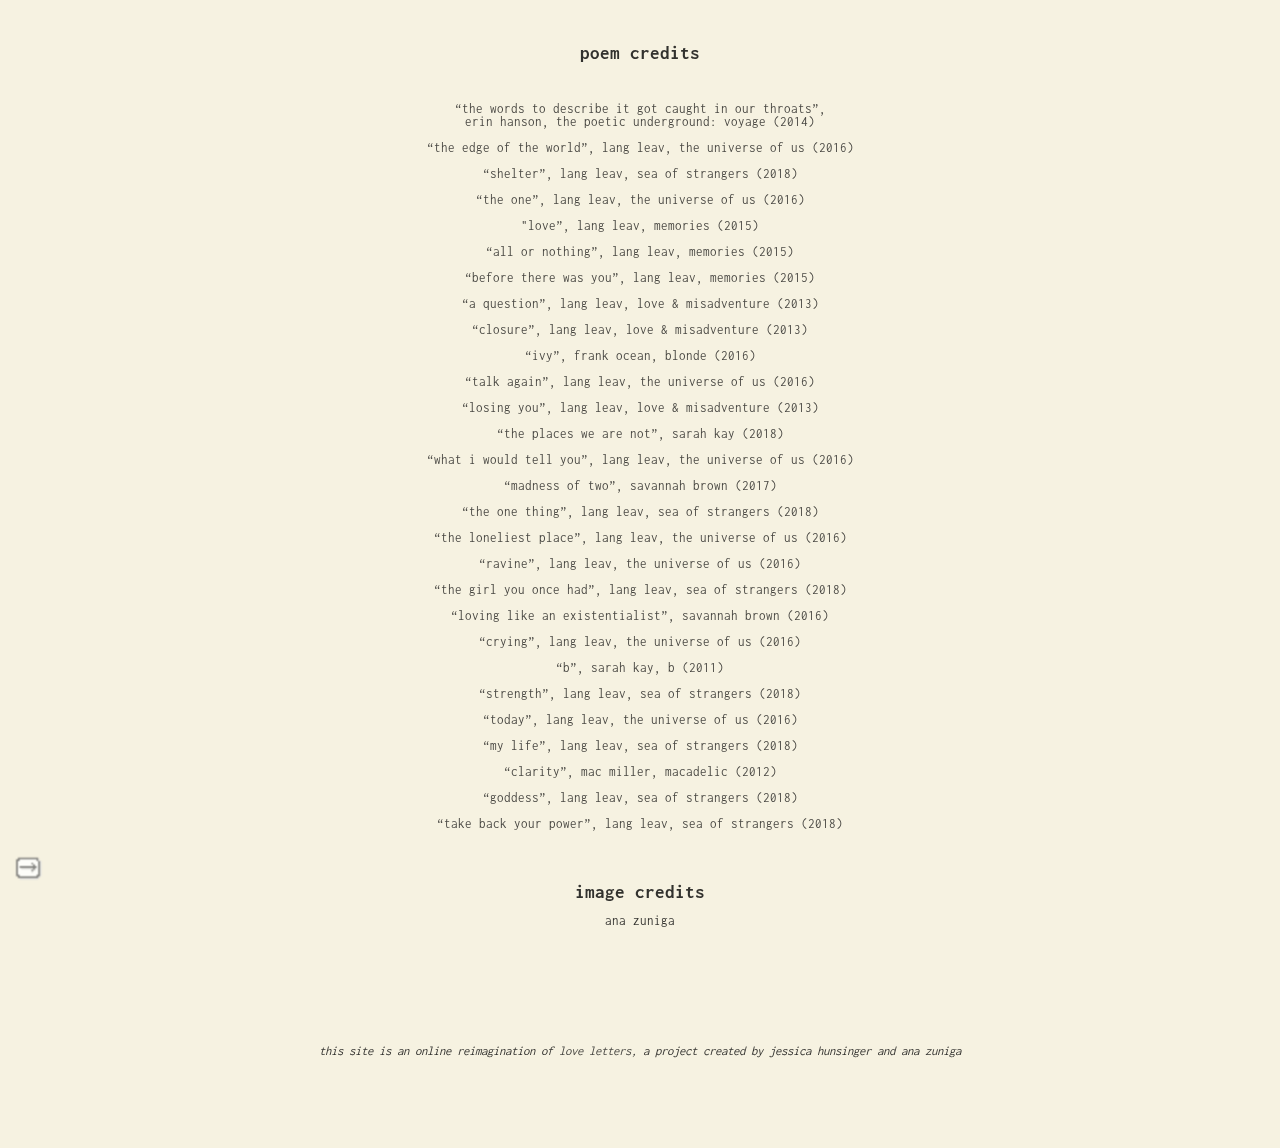
<file: bibliography.html>
<!doctype html>
<html>

<head>
  <title>bibliography</title>
  <meta charset="utf-8">
  <link rel="icon" href="favicon.ico" type="image/ico">
  <!-- <link href="https://fonts.googleapis.com/css2?family=Space+Mono:ital@1&display=swap" rel="stylesheet"> -->
  <link rel="stylesheet" href="style.css">
  <link href="https://fonts.googleapis.com/css2?family=Inconsolata&display=swap" rel="stylesheet">
</head>

<body>
  <div class="container">

    <span class="credits">
      <h1>poem credits</h1>
      <br></br>

      <a class="link" href="https://www.goodreads.com/en/book/show/23494039-voyage">“the words to describe it got caught in our throats”,<br>
        erin hanson, the poetic underground: voyage (2014)</a><br></br>
      <a class="link" href="https://www.goodreads.com/book/show/29431081-the-universe-of-us">“the edge of the world”, lang leav, the universe of us (2016)</a><br></br>
      <a class="link" href="https://www.goodreads.com/book/show/36100966-sea-of-strangers">“shelter”, lang leav, sea of strangers (2018)</a><br></br>
      <a class="link" href="https://www.goodreads.com/book/show/29431081-the-universe-of-us">“the one”, lang leav, the universe of us (2016)</a><br></br>
      <a class="link" href="https://www.goodreads.com/book/show/25330489-memories">"love”, lang leav, memories (2015)</a><br></br>
      <a class="link" href="https://www.goodreads.com/book/show/25330489-memories">“all or nothing”, lang leav, memories (2015)</a><br></br>
      <a class="link" href="https://www.goodreads.com/book/show/25330489-memories">“before there was you”, lang leav, memories (2015)</a><br></br>
      <a class="link" href="https://www.goodreads.com/book/show/18003300-love-misadventure">“a question”, lang leav, love & misadventure (2013)</a><br></br>
      <a class="link" href="https://www.goodreads.com/book/show/18003300-love-misadventure">“closure”, lang leav, love & misadventure (2013)</a><br></br>
      <a class="link" href="https://genius.com/Frank-ocean-ivy-lyrics">“ivy”, frank ocean, blonde (2016)</a><br></br>

      <a class="link" href="https://www.goodreads.com/book/show/29431081-the-universe-of-us">“talk again”, lang leav, the universe of us (2016)</a><br></br>
      <a class="link" href="https://www.goodreads.com/book/show/18003300-love-misadventure">“losing you”, lang leav, love & misadventure (2013)</a><br></br>
      <a class="link" href="https://genius.com/Sarah-kay-the-places-we-are-not-annotated">“the places we are not”, sarah kay (2018)</a><br></br>

      <a class="link" href="https://www.goodreads.com/book/show/29431081-the-universe-of-us">“what i would tell you”, lang leav, the universe of us (2016)</a><br></br>
      <a class="link" href="https://www.savbrown.com/poetry">“madness of two”, savannah brown (2017)</a><br></br>
      <a class="link" href="https://www.goodreads.com/book/show/36100966-sea-of-strangers">“the one thing”, lang leav, sea of strangers (2018)</a><br></br>
      <a class="link" href="https://www.goodreads.com/book/show/29431081-the-universe-of-us">“the loneliest place”, lang leav, the universe of us (2016)</a><br></br>
      <a class="link" href="https://www.goodreads.com/book/show/29431081-the-universe-of-us">“ravine”, lang leav, the universe of us (2016)</a><br></br>
      <a class="link" href="https://www.goodreads.com/book/show/36100966-sea-of-strangers">“the girl you once had”, lang leav, sea of strangers (2018)</a><br></br>
      <a class="link" href="https://www.savbrown.com/poetry">“loving like an existentialist”, savannah brown (2016)</a><br></br>

      <a class="link" href="https://www.goodreads.com/book/show/29431081-the-universe-of-us">“crying”, lang leav, the universe of us (2016)</a><br></br>
      <a class="link" href="https://wordsfortheyear.com/2014/02/19/b-if-i-should-have-a-daughter-by-sarah-kay/">“b”, sarah kay, b (2011)<br></br>

      <a class="link" href="https://www.goodreads.com/book/show/36100966-sea-of-strangers">“strength”, lang leav, sea of strangers (2018)</a><br></br>
      <a class="link" href="https://www.goodreads.com/book/show/29431081-the-universe-of-us">“today”, lang leav, the universe of us (2016)</a><br></br>
      <a class="link" href="https://www.goodreads.com/book/show/36100966-sea-of-strangers">“my life”, lang leav, sea of strangers (2018)</a><br></br>
      <a class="link" href="https://genius.com/Mac-miller-clarity-lyrics">“clarity”, mac miller, macadelic (2012)<br></br>
      <a class="link" href="https://www.goodreads.com/book/show/36100966-sea-of-strangers">“goddess”, lang leav, sea of strangers (2018)</a><br></br>
      <a class="link" href="https://www.goodreads.com/book/show/36100966-sea-of-strangers">“take back your power”, lang leav, sea of strangers (2018)</a><br></br><br></br>


      <h1>image credits</h1>
      ana zuniga
      <br></br>
      <br></br>
      <br></br>
      <br></br>
      <br></br>
      <em>this site is an online reimagination of <em><a class="link" href="https://www.behance.net/gallery/94417953/Love-Letters">love letters,</a></em> a project created by jessica hunsinger and ana zuniga</em><br></br>
      <br></br>
      <br></br>
      <div><a class="back" href="index.html"><img src="favicon2.ico" href="#" data-toggle="tooltip" title="back to main"></a></div>
      <br></br>
    </span>
  </div>

</body>

</html>
</file>
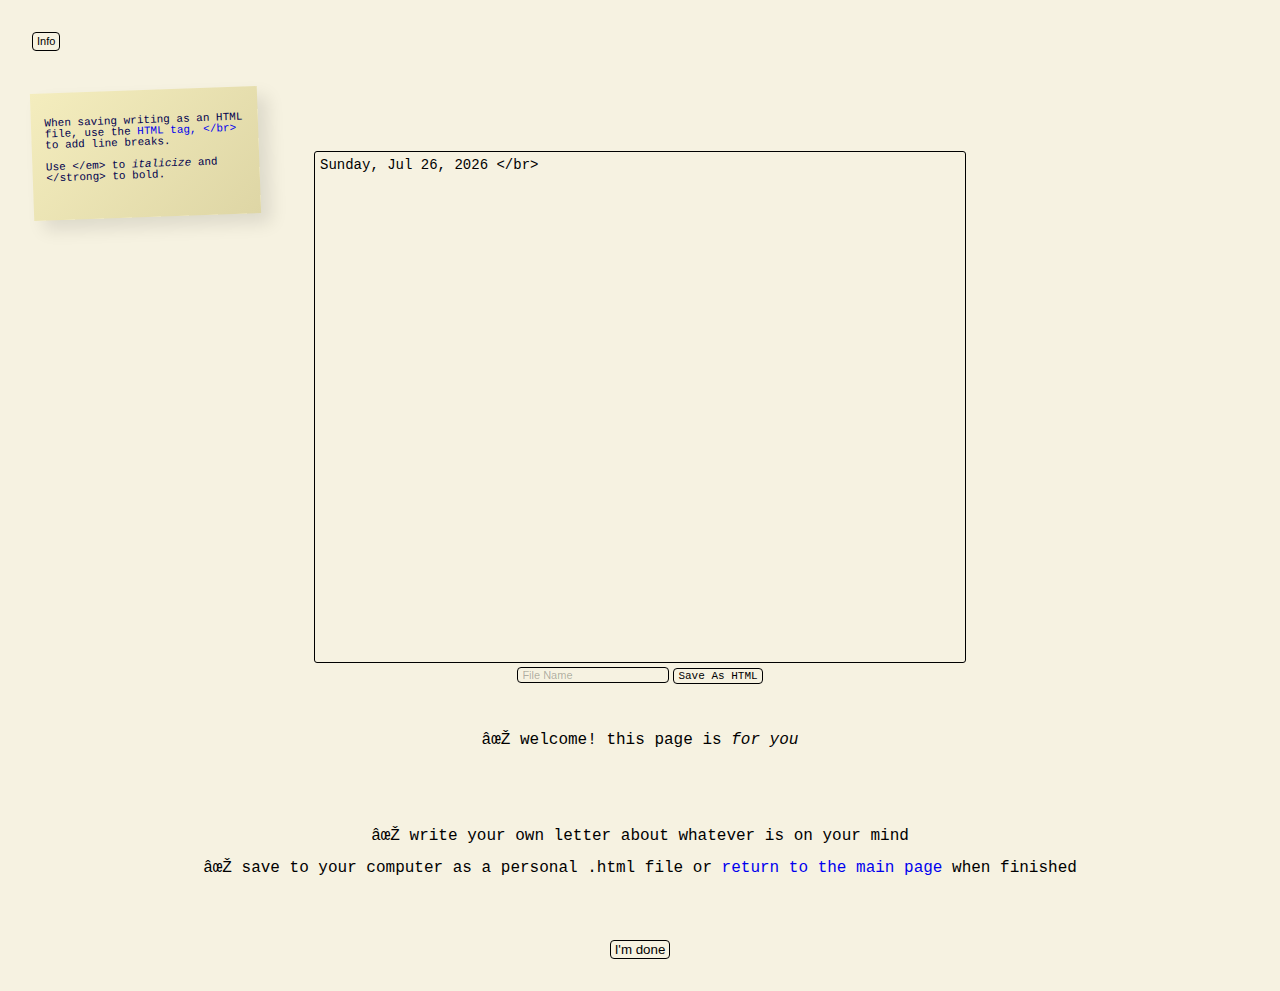
<file: freewrite.html>
<!-- Thank you to Eliza Slaton for parts of this code! https://glitch.com/~here-and-now-->

<!-- This the freewrite and questions -->

<!DOCTYPE html>
<html lang="en">




<!-- Form to type -->

<head>

  <script language="Javascript">
    function download(filename, text) {
      var pom = document.createElement('a');
      pom.setAttribute('href', 'data:text/plain;charset=utf-8,' +

        encodeURIComponent(text));
      pom.setAttribute('download', filename);

      pom.style.display = 'none';
      document.body.appendChild(pom);

      pom.click();

      document.body.removeChild(pom);
    }

    function addTextHTML() {
      document.addtext.name.value = document.addtext.name.value + ".html"
    }

    function addTextTXT() {
      document.addtext.name.value = document.addtext.name.value + ".txt"
    }
  </script>

</head>

<body>
  <header>
    <script type="text/javascript">
        function showHideDiv(ele) {
          var srcElement = document.getElementById(ele);
          if (srcElement != null) {
            if (srcElement.style.display == "block") {
              srcElement.style.display = "none";
            } else {
              srcElement.style.display = "block";
            }
            return false;
          }
        }
      </script>
    <div class="instructions">
      <input type="button" value="Info" onclick="showHideDiv('divMsg-in')">

      <div id="divMsg-in">
        <p>

          When saving writing as an HTML file,
          use the <a href="https://www.w3schools.com/tags/tag_br.asp">HTML tag, &lt;/br&gt;</a> to add line breaks.
          <br><br>
          Use &lt;/em&gt; to <em>italicize</em> and &lt;/strong&gt; to <strong>bold</strong>.

      </div>
  </header>


  <!-- reflections -->

  <i>
    <div id="reflection" bis_skin_checked="1"></div>
  </i>
  <!-- reflections -->

  <!--   form to type -->
  <div id="type-reflections">
    <form name="addtext" onsubmit="download(this['name'].value, this['text'].value)">


      <textarea value="10" cols="40" name="text" placeholder="Start writing.." style="white-space:pre-line;"></textarea>
      <br>
      <input type="text" name="name" value="" placeholder="File Name">
      <input type="submit" onclick="addTextHTML();" value="Save As HTML">
      <div id="reflection-copy">

        <p>
          <br></br>
          ✎ welcome! this page is <em>for you</em><br></br><br></br><br></br> ✎ write your own letter about whatever is on your mind<br></br>✎ save to your computer as a personal .html file or <a href="index.html">return to the main page</a> when finished<br></br><br></br>
        </p>
      </div>
    </form>
    <!--   toggle to check out -->
    <script type="text/javascript">
      function toggle_visibility(id) {
        var e = document.getElementById(id);
        if (e.style.display == 'block')
          e.style.display = 'none';
        else
          e.style.display = 'block';
      }
    </script>
    <!--   toggle to check out -->

    <button onclick="toggle_visibility('foo');">I'm done</button>
    <div id="foo" class="dog">
      <div>

        <p><br></br>➭ return to home? <br></br>➭ your reflection isn't saved</p>
      </div>

      <input type="checkbox" id="lotus">


      <div class="sit">
        <div class="return-to-home">
          <br> <button onclick="window.location.href='index.html';">return</button>
        </div>
      </div>
    </div>


    <script>
      var d = new Date(),
        month = d.getMonth() + 1,
        date = d.getDate(),
        year = d.getFullYear(),
        months = ['Jan', 'Feb', 'Mar', 'Apr', 'May', 'Jun', 'Jul', 'Aug', 'Sep', 'Oct', 'Nov', 'Dec'],
        days = ['Sunday,', 'Monday,', 'Tuesday,', 'Wednesday,', 'Thursday,', 'Friday,', 'Saturday,'];
      area = document.getElementsByTagName("textarea")[0];

      area.value = days[d.getDay()] + " " + months[d.getMonth()] + " " + date + "," + " " + year + " " + "</br>";
    </script>


  </div>
  <!-- Form to type -->
  <style>
    #foo {
      display: none;
    }

    .sit {
      display: none;
      font-family: "EB Garamond", serif;
      animation: fadeIn ease 2s;
    }

    #breath {
      display: none;
      font-family: "EB Garamond", serif;
      animation: fadeIn ease 2s;
    }

    #lotus:checked~.sit {
      display: inline-block;
      font-family: "EB Garamond", serif;
      animation: fadeIn ease 2s;
    }

    /*  checking  */
    input {
      border: 1px solid black;
      padding: 1px 4px;
      border-radius: 4px;
      text-decoration: none;
      cursor: pointer;
      background-color: transparent;
      color: black;
    }

    input:hover {
      background-color: #E5DBD1;
      color: #919191;
    }

    input[type=text] {
      color: grey;
      font-family: arial, helvetica, sans-serif;
      white-space: pre-wrap;
    }

    input[type=text]:hover {
      color: black;
    }

    textarea {
      background-color: transparent;
      border: 1px solid black !important;
      resize: none;
      color: black;
      width: 50vw;
      height: 500px;
      padding: 5px;
      cursor: text;
      white-space: pre-wrap;
      overflow-wrap: break-word;
      margin: 0em;
      font-family: monospace;
      font-size: 14px;
      overflow: scroll;
    }

    #type-reflections {
      display: block;
      position: relative;
      align-items: center;
      justify-content: center;
      text-align: center;
      padding-top: 1%;
      color:black;
    }

    #reflection {
      display: grid;
      position: relative;
      align-items: center;
      justify-content: center;
      text-align: center;
      padding-top: 7%;
      z-index: -1px;
      font-family: sans-serif;
      font-size: min(max(1px, 3vw), 18px);
    }

    .return-to-home button {
      border: 1px solid black;
      padding: 1px 4px;
      border-radius: 4px;
      text-decoration: none;
      cursor: pointer;
      background-color: transparent;
      color: black;
    }

    .return-to-home button:hover {
      background-color: #E5DBD1;
      color: #9F9F9F;
    }

    button {
      border: 1px solid black;
      padding: 1px 4px;
      border-radius: 4px;
      text-decoration: none;
      cursor: pointer;
      background-color: transparent;
      color: black;
    }

    button:hover {
      background-color: #E5DBD1;
      color: #9F9F9F;
    }

    input[type=button]:focus {
      outline: thin dotted;
    }


    #day-time-enter {
      display: block !imporant;
      position: relative !imporant;
      align-items: center !imporant;
      justify-content: center !imporant;
      text-align: center !imporant;
      line-height: 4px;
      text-align: center;
      font-size: 18px;
      font-family: bookman-jf-pro, serif;
      font-weight: 400;
      font-size: 15px;
      z-index: 3px;
      top: 10%;
      left: 45%;
    }

    #reflection-copy {
      font-family: "EB Garamond", serif;
      font-size: 17px;
    }
  </style>

  <!-- include the Glitch button to show what the webpage is about and
          to make it easier for folks to view source and remix -->
  <!--     <div class="glitchButton" style="position:fixed;top:20px;right:20px;"></div> -->
</body>

<head>
  <title>for you</title>
  <meta charset="utf-8" />
  <meta http-equiv="X-UA-Compatible" content="IE=edge" />
  <meta name="viewport" content="width=device-width, initial-scale=1" />

  <!-- import the webpage's stylesheet -->
  <link rel="stylesheet" href="styleF.css">
  <link rel="icon" href="favicon.ico" type="image/ico">


</head>



</html>
</file>
<file: style.css>
html{
  background-color: rgb(242, 237, 212, 0.7);
  font-family: 'Inconsolata', serif;
}
*{
  box-sizing: border-box;
}
a{
  text-decoration: none;
  color:black;
  font-size:2rem;
  text-align: center;
}
a:hover{
  color:red;
  cursor:pointer;
  transition: 2s ease;
  font-size: 2.1rem;
}

span{
  position: absolute;/*it can be fixed too*/
  left:0;
  right:0;
  top:0;
  bottom:0;
  height:40px;
  width:70px;
  margin: auto;
  opacity:80%;
}
.special{
  font-size: 0.8rem;
}
.special:hover{
  font-size: 0.85rem;
}

.envelope1{
  position: absolute;/*it can be fixed too*/
  left:0;
  right:400px;
  top:50px;
  bottom:0;
  height:90px;
  width:140px;
  margin: auto;
  transform: scale(0.2);
  opacity: 50%;
  animation: fadeIn 15s ease;
  z-index: 0;

  /* border: 1px solid black; */
}
.envelope1:hover{
  cursor:pointer;
  transition: 1s ease;
  transform: scale(0.25);
}
.envelope2{
  position: absolute;/*it can be fixed too*/
  left:400px;
  right:0;
  top:60px;
  bottom:10;
  height:90px;
  width:140px;
  margin: auto;
  transform: scale(0.2);
  opacity: 50%;
  animation-delay: 2s;
  animation: fadeIn 25s ease;
  z-index: 0;

  /* border: 1px solid black; */
}
.envelope2:hover{
  cursor:pointer;
  transition: 1s ease;
  transform: scale(0.25);
}
p{
  z-index:2
  position: absolute;/*it can be fixed too*/
  left:0;
  right:0;
  top:0;
  bottom:0;
  height:600px;
  width:400px;
  padding:30px;
  margin: auto;
  text-align:center;
  word-wrap: normal;
  overflow:scroll;
  font-size: 1.3em;
  border: 2px solid black;
  background:rgb(242, 237, 212, 0.9);
  cursor:grab;
}
div:hover{
  cursor:grab;
}
.credits{
  z-index:2
  position: absolute;/*it can be fixed too*/
  left:0;
  right:0;
  top:0;
  bottom:0;
  height:auto;
  width:auto;
  padding:30px;
  margin: auto;
  text-align:center;
  word-wrap: normal;

  font-size: 0.8em;

  /* background:rgb(242, 237, 212, 0.9); */
  cursor:pointer;
}
h1{
  font-size: 1.5em;
  font-weight: bold;
}

.back{
  transform: scale(1.7);
  display: inline-block;
  position: fixed;
  bottom: 20px;
  left:20px;

}
.link{
  font-size:1em;
  opacity:90%;
}
.link:hover{
  transition: 2s ease;
  font-size: 1.2em;
}


#ten {
    display:none;
}

#two {
    display:none;
}

#three {
    display:none;
}
#four {
    display:none;
    transform:scale(7);
}
#five {
    display:none;
}
#six {
    display:none;
}
#seven {
    display:none;

}
#eight{
  display:none;
}
#nine{
  display:none;
}
#opacity1{
  opacity:85%;
}
#opacity2{
  opacity:85%;
}

@keyframes fadeIn{
  0%{
    opacity:0;
  }
  100%{
    opacity:50%;
  }
}
</file>
<file: styleF.css>
@font-face {
  font-family: "schoolbook";
  src: url("https://cdn.glitch.com/67e817ac-80a4-4ce2-87f4-9136c782f220%2FCentury%20Schoolbook%20Monospace.woff?v=1587934636495")
    format("woff");
}

html {
  scroll-behavior: smooth;
  background-color: rgb(242, 237, 212, 0.7);
  /* cursor: url(); */
}
a {
  rgb(0, 0, 106);
  text-decoration: none;
}
a:hover {
  color: red;

}

body {
  margin: 0em;
  padding: 2em;
  line-height: 1;
  /*   cursor: none; */
  overflow-x: hidden; /* For Opera */

  /*   morning */
  /*   background-image: linear-gradient(to top, #cfd9df 0%, #e2ebf0 100%); */

  /*   evening
  background-image: linear-gradient(to top, #feada6 0%, #f5efef 100%); */

  /*   night
background-image: linear-gradient(to top, #a7a6cb 0%, #8989ba 52%, #8989ba 100%); */

  /* 	-webkit-box-shadow:
		inset 0 0 2em 2em gainsboro;
	-moz-box-shadow:
		inset 0 0 2em 2em gainsboro;

	box-shadow:
		inset 0 0 2em 2em gainsboro; */
}

/* #cursor {
  position: absolute;
  width: 20px;
  height: 20px;
  border: 2px solid white;
  box-sizing: border-box;
  transform: translate(-50%, -50%);
  border-radius: 50%;
  z-index: 60;
  pointer-events: none;
} */

br {
  display: block;
  margin: 1px 0;
}

button:focus { outline: thin black; }




.rules {
  display: block;
  position: inline;
  z-index: 2;
  margin-block-start: 1em;
  margin-block-end: 1em;
  margin-inline-start: 0px;
  margin-inline-end: 0px;
  text-align: center;
  widows: 2;
  orphans: 2;
  hyphens: none;
  top: 8px;
  padding-left: 29vw;
/*   font-size: 17px; */
  font-size: min(max(17px, 1vw), 22px);
  font-family: bookman-jf-pro, serif;
  font-weight: 100;
  font-style: normal;
  width:100vw; /* Matches to the Viewport Width */
   height:auto;
   max-width:40% !important;
  animation: fadeIn ease 18s;
}



img[alt*="web-title"] {
  display: flex;
  align-items: center;
  justify-content: center;
  text-align: center;
  padding-top: 3%;
  padding-left: 14.6vw;
  align-self: center;
  flex-shrink: 0;
  z-index: -3px;
  width:80vw; /* Matches to the Viewport Width */
   height:auto;
   max-width:100% !important;
  animation: fadeIn ease 10s;
}

.check-in-begin {
  font-family: "EB Garamond", serif;
}

.enter {
  display: block;
  margin-block-start: 1em;
  margin-block-end: 1em;
  margin-inline-start: 0px;
  margin-inline-end: 0px;
  max-width: 42vw;
  min-width: 10px;
  text-align: center;
  padding-left: 28%;
  padding-top: px;
  animation: fadeIn ease 20s;
}
#divMsg-in{
  background-image: linear-gradient(135deg, rgb(244, 237, 190) 0%, rgb(222, 214, 165) 100%);
  /* border: solid 2px white; */
  height: 100px;
  width: 200px;
  text-align: left;
  display: block;
  padding: 0.85rem;
  position: absolute;
  font-family: bookman-jf-pro, monospace;
  font-size: 11px !important;
  color: rgb(0, 0, 77);
  transform: rotate(-2deg);
  box-shadow: 10px 10px 17px 0px rgba(0, 0, 0.1, 0.1);
  z-index: 999;
  top: 10%;
  font-weight: lighter !important;
  animation: fadeIn 1s;
}
#reflection-copy {
   font-family: "EB Garamond", monospace;
   color: black;
   font-size: 16px;
 }
.dog{
  font-family: monospace;
  color: black;
}

#day-time {
display: block !imporant;
  position: relative !imporant;
  align-items: center !imporant;
  justify-content: center !imporant;
  text-align: center !imporant;
  line-height: 4px;
  text-align: center;
  font-size: 18px;
  font-family: bookman-jf-pro, serif;
  font-weight: 400;
  font-size: 15px;
  z-index: 3px;
  animation: fadeIn ease 7s;
}

span {
  font-family: "schoolbook", monospace;
  color:black;
}

textarea {
  border: 1px solid black;
  -webkit-appearance: none;
  padding: 5px;
  border-radius: 3px;
  outline: none;
  color: !important black;
}

input {
  text-rendering: auto;
  color: -internal-light-dark-color(black);
  letter-spacing: normal;
  word-spacing: normal;
  text-transform: none;
  text-indent: 0px;
  text-shadow: none;
  display: inline-block;
  text-align: start;
  background-color: -internal-light-dark-color(black);
  -webkit-rtl-ordering: logical;
  cursor: text;
  margin: 0em;
  font: 400 11px monospace;
}

#no-mobile {
  display: relative;
  align-items: center;
  justify-content: center;
  text-align: center;
  padding-top: 40%;
  font-family: bookman-jf-pro, serif;
  font-size: 15px;
}

.done button {
  border: 1px solid black;
  padding: 1px 4px;
  border-radius: 4px;
  text-decoration: none;
  cursor: pointer;
  background-color: transparent;
  color: black;
}

.done button:hover {
  background-color: grey;
  color: black;
}



.back-to-exhibition input {
  border: 1px solid black;
  padding: 1px 4px;
  border-radius: 4px;
  text-decoration: none;
  cursor: pointer;
  background-color: transparent;
  color: black;
  font-family: sans-serif !important;
  line-height: 15px;
}

.instructions input {
  border: 1px solid black;
  border-radius: 4px;
  text-decoration: none;
  cursor: pointer;
  background-color: transparent;
  color: black;
  font-family: sans-serif !important;
  line-height: 15.2px;
  align-content: flex-end !important;
  float: right !important;
}

.instructions input:hover {
  background-color: #c9c9c9;
  color: rgb(79, 79, 79);
}




input[value=about]:hover {
  background-color: grey;
  color: black;
}

::placeholder {
  color: rgb(0, 0, 0,0.3);
}

header {
  display: inline-flex;
  align-content: space-around;
  flex-direction: row;
  flex-wrap: nowrap;
}


 input[type=checkbox] {

  text-decoration: none;
  cursor: pointer;
        }



/* check-in */

.sit {
  display: none;
  font-family: "EB Garamond", serif;
  animation: fadeIn ease 2s;
}


#breath {
  display: none;
  font-family: "EB Garamond", serif;
  animation: fadeIn ease 2s;
}

#lotus:checked ~ .sit {
  display: inline-block;
  font-family: "EB Garamond", serif;
  animation: fadeIn ease 2s;
}

.breath {
  display: none;
  animation: fadeIn ease 2s;
}

#sit:checked ~ .breath {
  display: inline-block;
  font-family: "EB Garamond", serif;
  animation: fadeIn ease 2s;
}

.eyes {
  display: none;
  animation: fadeIn ease 2s;
}

#breath:checked ~ .eyes {
  display: inline-block;
  font-family: "EB Garamond", serif;
  animation: fadeIn ease 2s;
}

.done {
  display: none;
  font-family: "EB Garamond", serif;
  animation: fadeIn ease 2s;
}

#eyes:checked ~ .done {
  display: inline-block;
  font-family: "EB Garamond", serif;
  animation: fadeIn ease 2s;
}

/* animation */

.fade-in {
  animation: fadeIn ease 10s;
  -webkit-animation: fadeIn ease 10s;
  -moz-animation: fadeIn ease 10s;
  -o-animation: fadeIn ease 10s;
  -ms-animation: fadeIn ease 10s;
}
@keyframes fadeIn {
  0% {
    opacity: 0;
  }
  100% {
    opacity: 1;
  }
}

@-moz-keyframes fadeIn {
  0% {
    opacity: 0;
  }
  100% {
    opacity: 1;
  }
}

@-webkit-keyframes fadeIn {
  0% {
    opacity: 0;
  }
  100% {
    opacity: 1;
  }
}

@-o-keyframes fadeIn {
  0% {
    opacity: 0;
  }
  100% {
    opacity: 1;
  }
}

@-ms-keyframes fadeIn {
  0% {
    opacity: 0;
  }
  100% {
    opacity: 1;
  }
}

/* Laptop Capabilities */
/* ------------- */
/* ------------- */
/* ------------- */
/* ------------- */
/* ------------- */

/* -------------Laptops-------------------- */
/* ----------- Non-Retina Screens ----------- */
@media screen and (min-device-width: 1200px) and (max-device-width: 1600px) and (-webkit-min-device-pixel-ratio: 1) {
}

/* ----------- Retina Screens ----------- */
@media screen and (min-device-width: 1200px) and (max-device-width: 1600px) and (-webkit-min-device-pixel-ratio: 2) and (min-resolution: 192dpi) {
}
</file>
